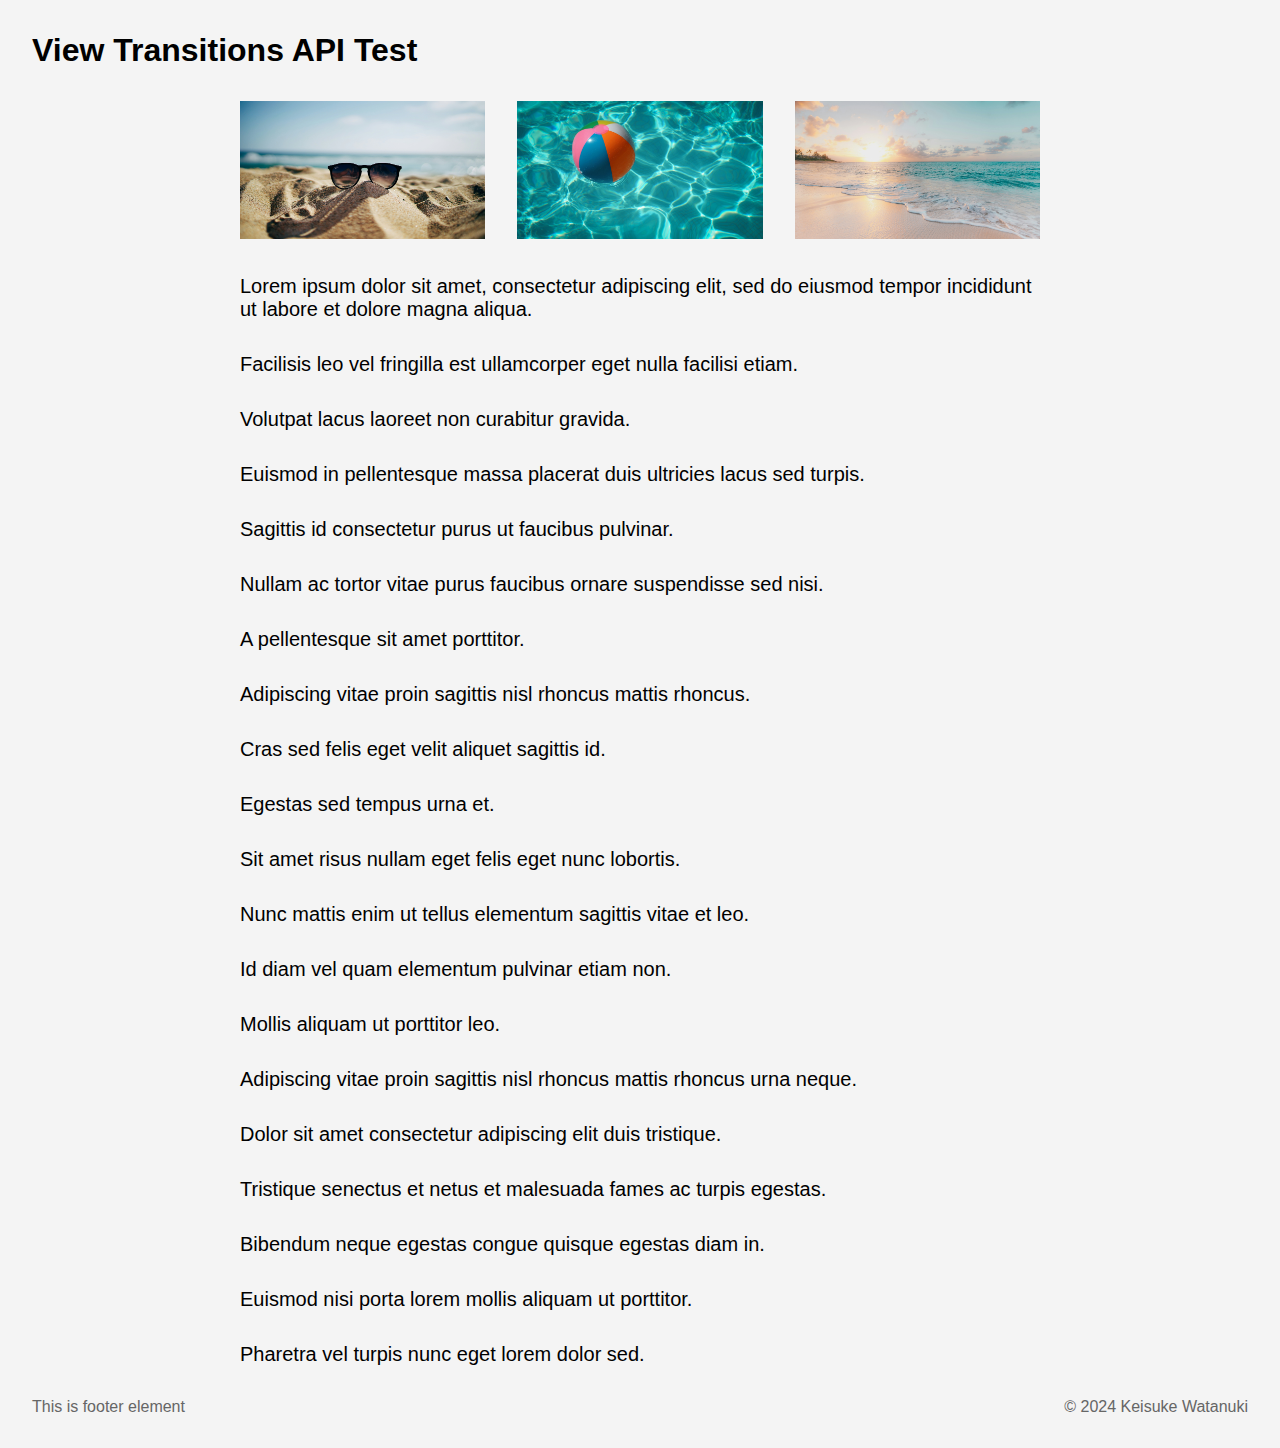
<file: index.html>
<!DOCTYPE html>
<html lang="en">
  <head>
    <meta charset="UTF-8" />
    <meta name="viewport" content="width=device-width, initial-scale=1.0" />
    <title>View Transitions API Test</title>
    <link rel="stylesheet" href="style.css" />
    <script src="index.js" defer></script>
  </head>
  <body class="body">
    <header class="header">
      <h1>View Transitions API Test</h1>
    </header>
    <main class="top-main">
      <a href="./foo.html">
        <img
          src="./images/ethan-robertson-SYx3UCHZJlo-unsplash.jpg"
          width="800"
          height="450"
          alt=""
          class="top-image top-image-1"
          data-image-name="page:top image:foo"
        />
      </a>
      <a href="./bar.html">
        <img
          src="./images/raphael-biscaldi-7RQf2X6aXXI-unsplash.jpg"
          width="800"
          height="450"
          alt=""
          class="top-image top-image-2"
          data-image-name="page:top image:bar"
        />
      </a>
      <a href="./baz.html">
        <img
          src="./images/sean-oulashin-KMn4VEeEPR8-unsplash.jpg"
          width="800"
          height="450"
          alt=""
          class="top-image top-image-3"
          data-image-name="page:top image:baz"
        />
      </a>
      <div class="top-paragprahs">
        <p>
          Lorem ipsum dolor sit amet, consectetur adipiscing elit, sed do
          eiusmod tempor incididunt ut labore et dolore magna aliqua.
        </p>
        <p>
          Facilisis leo vel fringilla est ullamcorper eget nulla facilisi etiam.
        </p>
        <p>Volutpat lacus laoreet non curabitur gravida.</p>
        <p>
          Euismod in pellentesque massa placerat duis ultricies lacus sed
          turpis.
        </p>
        <p>Sagittis id consectetur purus ut faucibus pulvinar.</p>
        <p>
          Nullam ac tortor vitae purus faucibus ornare suspendisse sed nisi.
        </p>
        <p>A pellentesque sit amet porttitor.</p>
        <p>Adipiscing vitae proin sagittis nisl rhoncus mattis rhoncus.</p>
        <p>Cras sed felis eget velit aliquet sagittis id.</p>
        <p>Egestas sed tempus urna et.</p>
        <p>Sit amet risus nullam eget felis eget nunc lobortis.</p>
        <p>Nunc mattis enim ut tellus elementum sagittis vitae et leo.</p>
        <p>Id diam vel quam elementum pulvinar etiam non.</p>
        <p>Mollis aliquam ut porttitor leo.</p>
        <p>
          Adipiscing vitae proin sagittis nisl rhoncus mattis rhoncus urna
          neque.
        </p>
        <p>Dolor sit amet consectetur adipiscing elit duis tristique.</p>
        <p>Tristique senectus et netus et malesuada fames ac turpis egestas.</p>
        <p>Bibendum neque egestas congue quisque egestas diam in.</p>
        <p>Euismod nisi porta lorem mollis aliquam ut porttitor.</p>
        <p>Pharetra vel turpis nunc eget lorem dolor sed.</p>
      </div>
    </main>
    <footer class="footer">
      <p>This is footer element</p>
      <p>© 2024 Keisuke Watanuki</p>
    </footer>
  </body>
</html>
</file>
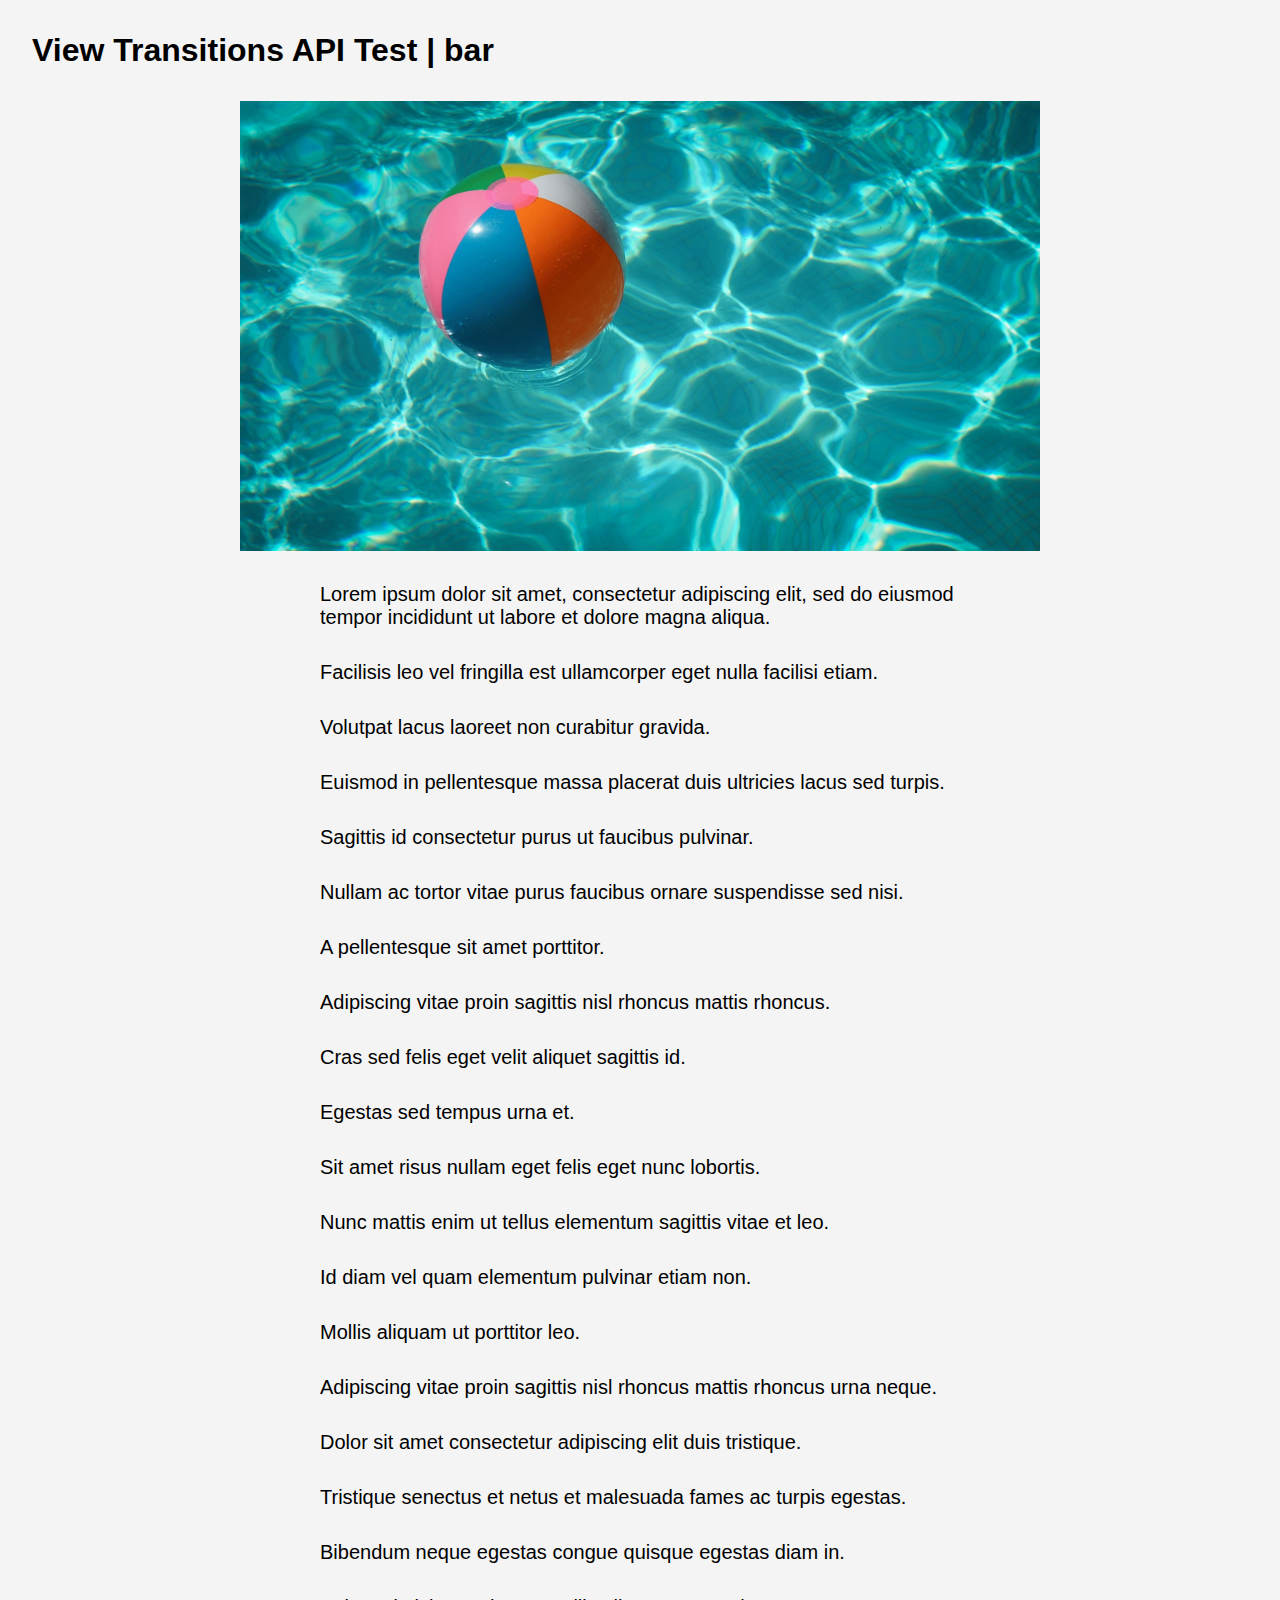
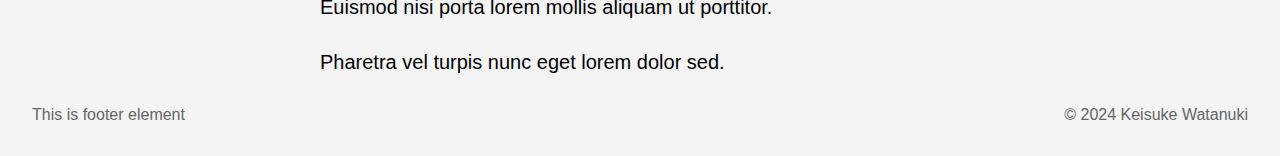
<file: bar.html>
<!DOCTYPE html>
<html lang="en">
  <head>
    <meta charset="UTF-8" />
    <meta name="viewport" content="width=device-width, initial-scale=1.0" />
    <title>foo | View Transitions API Test</title>
    <link rel="stylesheet" href="style.css" />
    <script src="index.js" defer></script>
  </head>
  <body class="body">
    <header class="header">
      <h1><a href="/index.html">View Transitions API Test</a> | bar</h1>
    </header>
    <main class="sub-main">
      <img
        src="./images/raphael-biscaldi-7RQf2X6aXXI-unsplash.jpg"
        width="800"
        height="450"
        alt=""
        class="sub-image sub-image-2"
        data-image-name="page:sub image:bar"
      />
      <div class="sub-paragraphs">
        <p>
          Lorem ipsum dolor sit amet, consectetur adipiscing elit, sed do
          eiusmod tempor incididunt ut labore et dolore magna aliqua.
        </p>
        <p>
          Facilisis leo vel fringilla est ullamcorper eget nulla facilisi etiam.
        </p>
        <p>Volutpat lacus laoreet non curabitur gravida.</p>
        <p>
          Euismod in pellentesque massa placerat duis ultricies lacus sed
          turpis.
        </p>
        <p>Sagittis id consectetur purus ut faucibus pulvinar.</p>
        <p>
          Nullam ac tortor vitae purus faucibus ornare suspendisse sed nisi.
        </p>
        <p>A pellentesque sit amet porttitor.</p>
        <p>Adipiscing vitae proin sagittis nisl rhoncus mattis rhoncus.</p>
        <p>Cras sed felis eget velit aliquet sagittis id.</p>
        <p>Egestas sed tempus urna et.</p>
        <p>Sit amet risus nullam eget felis eget nunc lobortis.</p>
        <p>Nunc mattis enim ut tellus elementum sagittis vitae et leo.</p>
        <p>Id diam vel quam elementum pulvinar etiam non.</p>
        <p>Mollis aliquam ut porttitor leo.</p>
        <p>
          Adipiscing vitae proin sagittis nisl rhoncus mattis rhoncus urna
          neque.
        </p>
        <p>Dolor sit amet consectetur adipiscing elit duis tristique.</p>
        <p>Tristique senectus et netus et malesuada fames ac turpis egestas.</p>
        <p>Bibendum neque egestas congue quisque egestas diam in.</p>
        <p>Euismod nisi porta lorem mollis aliquam ut porttitor.</p>
        <p>Pharetra vel turpis nunc eget lorem dolor sed.</p>
      </div>
    </main>
    <footer class="footer">
      <p>This is footer element</p>
      <p>© 2024 Keisuke Watanuki</p>
    </footer>
  </body>
</html>
</file>
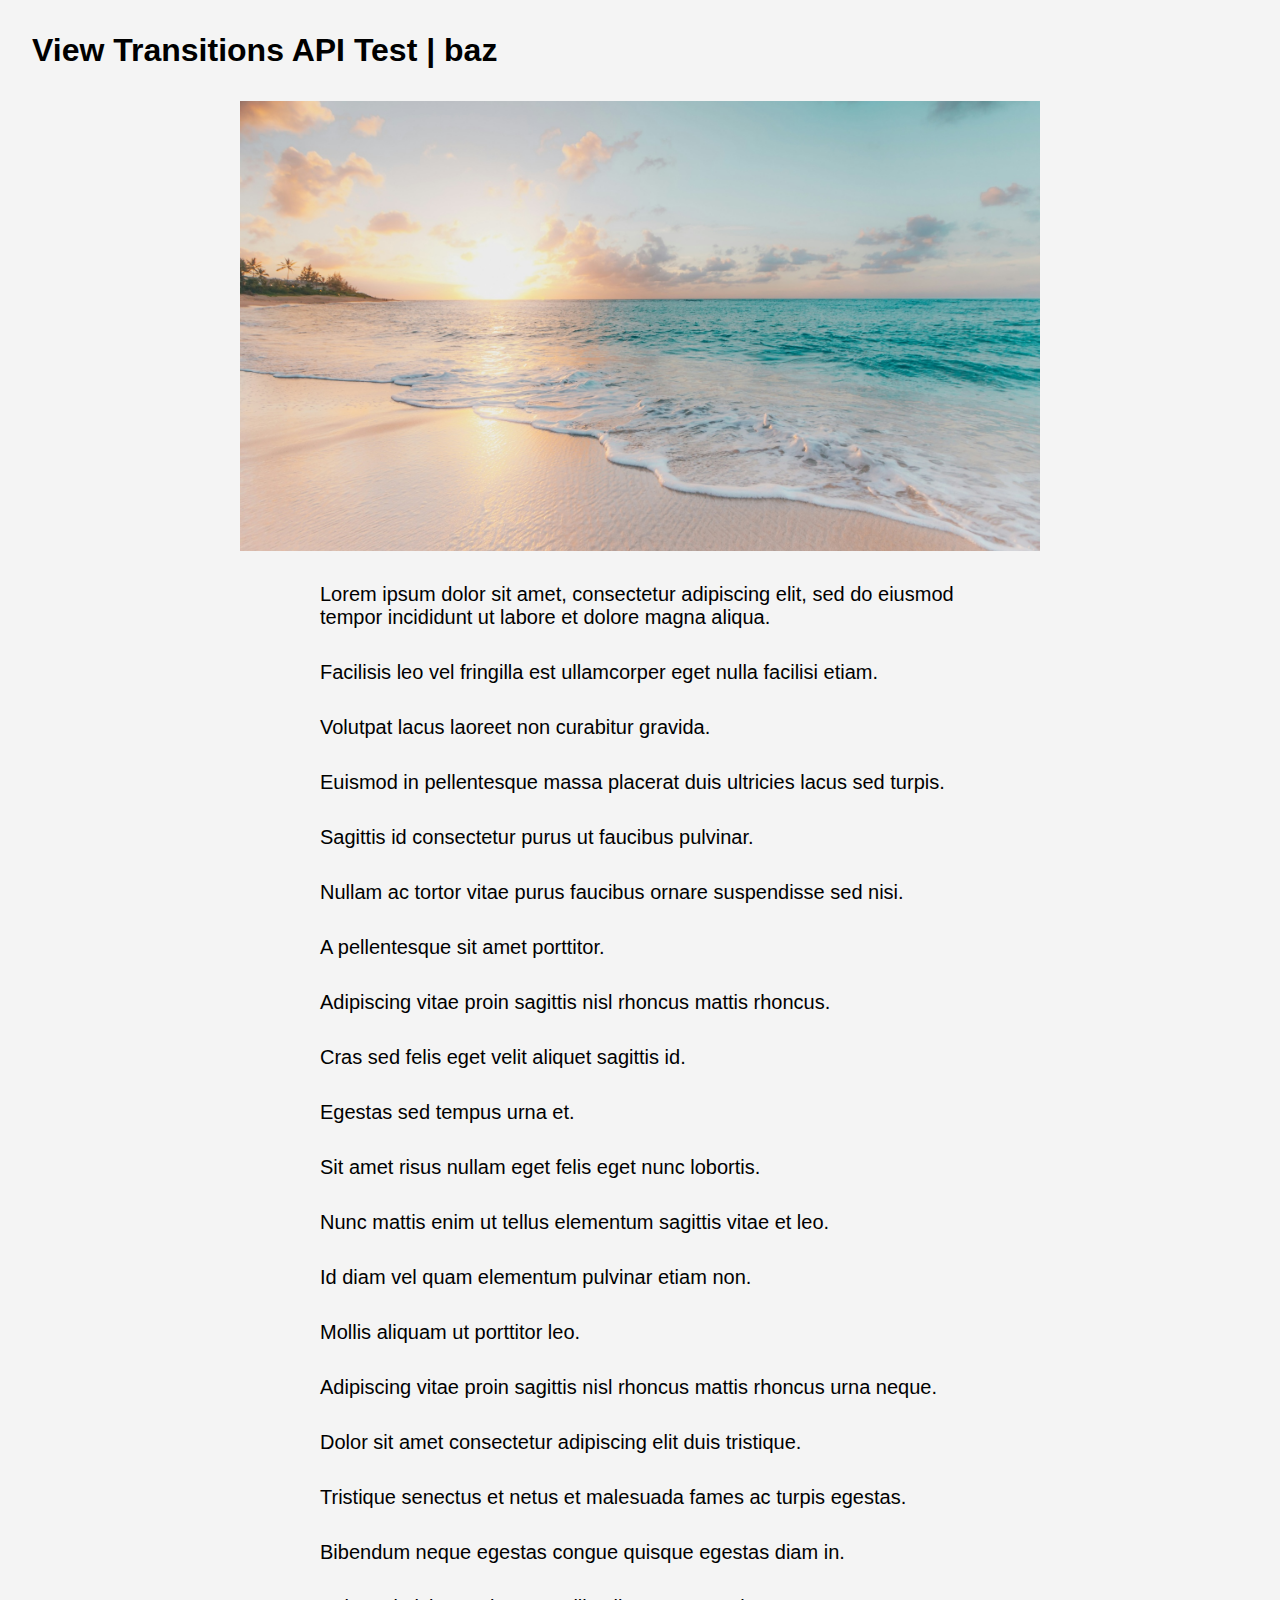
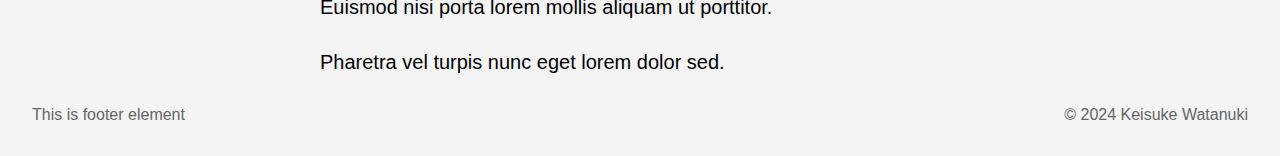
<file: baz.html>
<!DOCTYPE html>
<html lang="en">
  <head>
    <meta charset="UTF-8" />
    <meta name="viewport" content="width=device-width, initial-scale=1.0" />
    <title>foo | View Transitions API Test</title>
    <link rel="stylesheet" href="style.css" />
    <script src="index.js" defer></script>
  </head>
  <body class="body">
    <header class="header">
      <h1><a href="/index.html">View Transitions API Test</a> | baz</h1>
    </header>
    <main class="sub-main">
      <img
        src="./images/sean-oulashin-KMn4VEeEPR8-unsplash.jpg"
        width="800"
        height="450"
        alt=""
        class="sub-image sub-image-3"
        data-image-name="page:sub image:baz"
      />
      <div class="sub-paragraphs">
        <p>
          Lorem ipsum dolor sit amet, consectetur adipiscing elit, sed do
          eiusmod tempor incididunt ut labore et dolore magna aliqua.
        </p>
        <p>
          Facilisis leo vel fringilla est ullamcorper eget nulla facilisi etiam.
        </p>
        <p>Volutpat lacus laoreet non curabitur gravida.</p>
        <p>
          Euismod in pellentesque massa placerat duis ultricies lacus sed
          turpis.
        </p>
        <p>Sagittis id consectetur purus ut faucibus pulvinar.</p>
        <p>
          Nullam ac tortor vitae purus faucibus ornare suspendisse sed nisi.
        </p>
        <p>A pellentesque sit amet porttitor.</p>
        <p>Adipiscing vitae proin sagittis nisl rhoncus mattis rhoncus.</p>
        <p>Cras sed felis eget velit aliquet sagittis id.</p>
        <p>Egestas sed tempus urna et.</p>
        <p>Sit amet risus nullam eget felis eget nunc lobortis.</p>
        <p>Nunc mattis enim ut tellus elementum sagittis vitae et leo.</p>
        <p>Id diam vel quam elementum pulvinar etiam non.</p>
        <p>Mollis aliquam ut porttitor leo.</p>
        <p>
          Adipiscing vitae proin sagittis nisl rhoncus mattis rhoncus urna
          neque.
        </p>
        <p>Dolor sit amet consectetur adipiscing elit duis tristique.</p>
        <p>Tristique senectus et netus et malesuada fames ac turpis egestas.</p>
        <p>Bibendum neque egestas congue quisque egestas diam in.</p>
        <p>Euismod nisi porta lorem mollis aliquam ut porttitor.</p>
        <p>Pharetra vel turpis nunc eget lorem dolor sed.</p>
      </div>
    </main>
    <footer class="footer">
      <p>This is footer element</p>
      <p>© 2024 Keisuke Watanuki</p>
    </footer>
  </body>
</html>
</file>
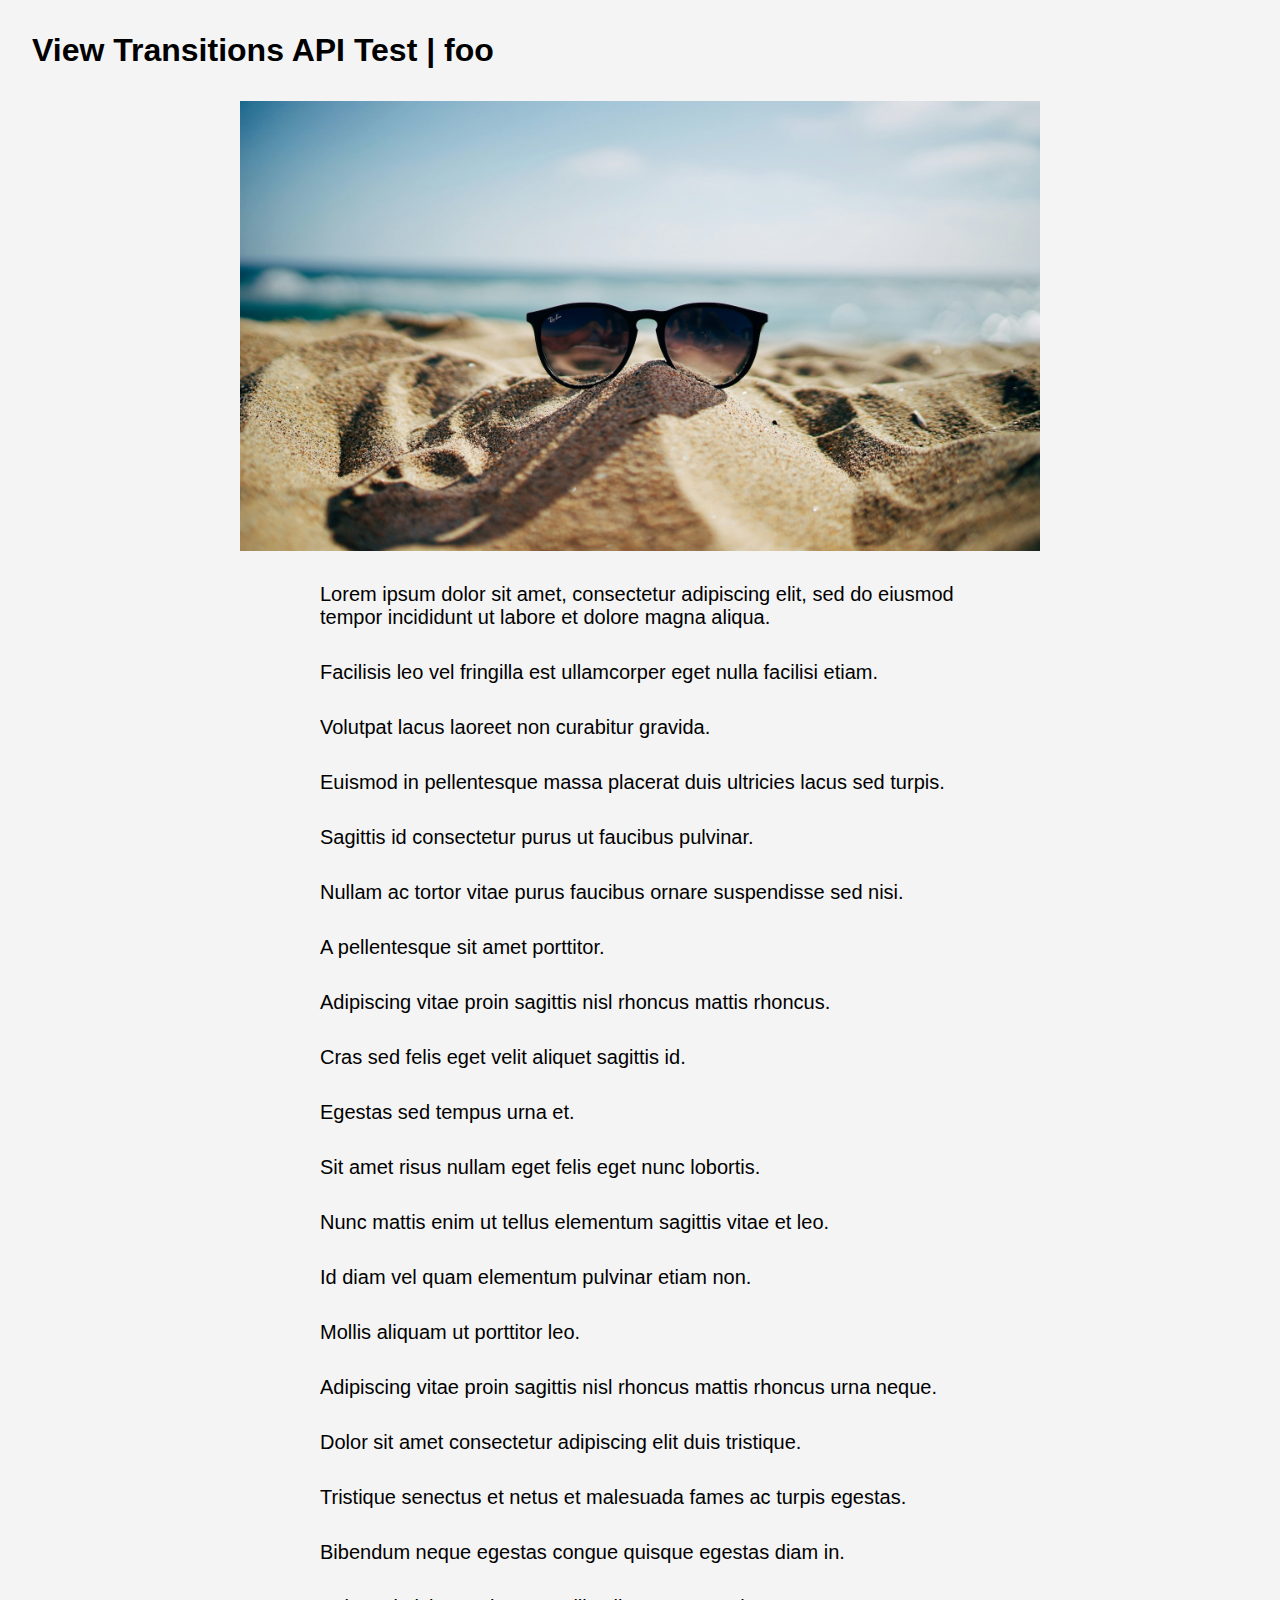
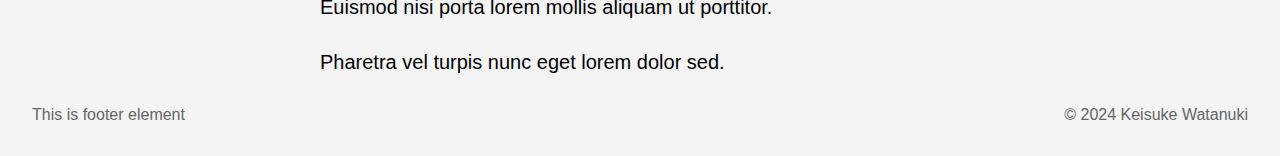
<file: foo.html>
<!DOCTYPE html>
<html lang="en">
  <head>
    <meta charset="UTF-8" />
    <meta name="viewport" content="width=device-width, initial-scale=1.0" />
    <title>foo | View Transitions API Test</title>
    <link rel="stylesheet" href="style.css" />
    <script src="index.js" defer></script>
  </head>
  <body class="body">
    <header class="header">
      <h1><a href="/index.html">View Transitions API Test</a> | foo</h1>
    </header>
    <main class="sub-main">
      <img
        src="./images/ethan-robertson-SYx3UCHZJlo-unsplash.jpg"
        width="800"
        height="450"
        alt=""
        class="sub-image sub-image-1"
        data-image-name="page:sub image:foo"
      />
      <div class="sub-paragraphs">
        <p>
          Lorem ipsum dolor sit amet, consectetur adipiscing elit, sed do
          eiusmod tempor incididunt ut labore et dolore magna aliqua.
        </p>
        <p>
          Facilisis leo vel fringilla est ullamcorper eget nulla facilisi etiam.
        </p>
        <p>Volutpat lacus laoreet non curabitur gravida.</p>
        <p>
          Euismod in pellentesque massa placerat duis ultricies lacus sed
          turpis.
        </p>
        <p>Sagittis id consectetur purus ut faucibus pulvinar.</p>
        <p>
          Nullam ac tortor vitae purus faucibus ornare suspendisse sed nisi.
        </p>
        <p>A pellentesque sit amet porttitor.</p>
        <p>Adipiscing vitae proin sagittis nisl rhoncus mattis rhoncus.</p>
        <p>Cras sed felis eget velit aliquet sagittis id.</p>
        <p>Egestas sed tempus urna et.</p>
        <p>Sit amet risus nullam eget felis eget nunc lobortis.</p>
        <p>Nunc mattis enim ut tellus elementum sagittis vitae et leo.</p>
        <p>Id diam vel quam elementum pulvinar etiam non.</p>
        <p>Mollis aliquam ut porttitor leo.</p>
        <p>
          Adipiscing vitae proin sagittis nisl rhoncus mattis rhoncus urna
          neque.
        </p>
        <p>Dolor sit amet consectetur adipiscing elit duis tristique.</p>
        <p>Tristique senectus et netus et malesuada fames ac turpis egestas.</p>
        <p>Bibendum neque egestas congue quisque egestas diam in.</p>
        <p>Euismod nisi porta lorem mollis aliquam ut porttitor.</p>
        <p>Pharetra vel turpis nunc eget lorem dolor sed.</p>
      </div>
    </main>
    <footer class="footer">
      <p>This is footer element</p>
      <p>© 2024 Keisuke Watanuki</p>
    </footer>
  </body>
</html>
</file>
<file: style.css>
/* common */

* {
  box-sizing: border-box;
  margin: 0;
  padding: 0;
}

body {
  font-family: sans-serif;
}

.body {
  background-color: #f4f4f4;
  display: flex;
  flex-direction: column;
  padding: 2rem;
  gap: 2rem;
  min-height: 100dvh;
}

.header a {
  color: inherit;
  text-decoration: none;
}

.footer {
  display: flex;
  justify-content: space-between;
  color: #666;
}

@view-transition {
  navigation: auto;
}

/* top page */

.top-main {
  align-self: center;
  display: grid;
  grid-template-columns: repeat(auto-fit, minmax(200px, 1fr));
  gap: 2rem;
  width: min(100%, 800px);
  flex-grow: 1;
}

.top-image {
  width: 100%;
  height: auto;
  aspect-ratio: 16 / 9;
  object-fit: cover;
  background-color: #eee;
}

.top-image-1 {
  view-transition-name: view-transitions-api-test-1;
}

.top-image-2 {
  view-transition-name: view-transitions-api-test-2;
}

.top-image-3 {
  view-transition-name: view-transitions-api-test-3;
}

.top-paragprahs {
  grid-column: 1 / 4;
  display: flex;
  flex-direction: column;
  row-gap: 2rem;
  font-size: 1.25rem;
}

/* sub page */

.sub-main {
  align-self: center;
  display: grid;
  grid-template-columns: 1fr 640px 1fr;
  gap: clamp(16px, 4vw, 32px);
  width: min(100%, 800px);
}

.sub-image {
  width: 100%;
  height: auto;
  aspect-ratio: 16 / 9;
  object-fit: cover;
  background-color: #eee;
  grid-column: 1 / 4;
}

.sub-image-1 {
  view-transition-name: view-transitions-api-test-1;
}

.sub-image-2 {
  view-transition-name: view-transitions-api-test-2;
}

.sub-image-3 {
  view-transition-name: view-transitions-api-test-3;
}

.sub-paragraphs {
  grid-column: 2 / 3;
  display: flex;
  flex-direction: column;
  row-gap: 2rem;
  font-size: 1.25rem;
}

::view-transition-group(*) {
  animation-duration: 1s;
}
</file>
